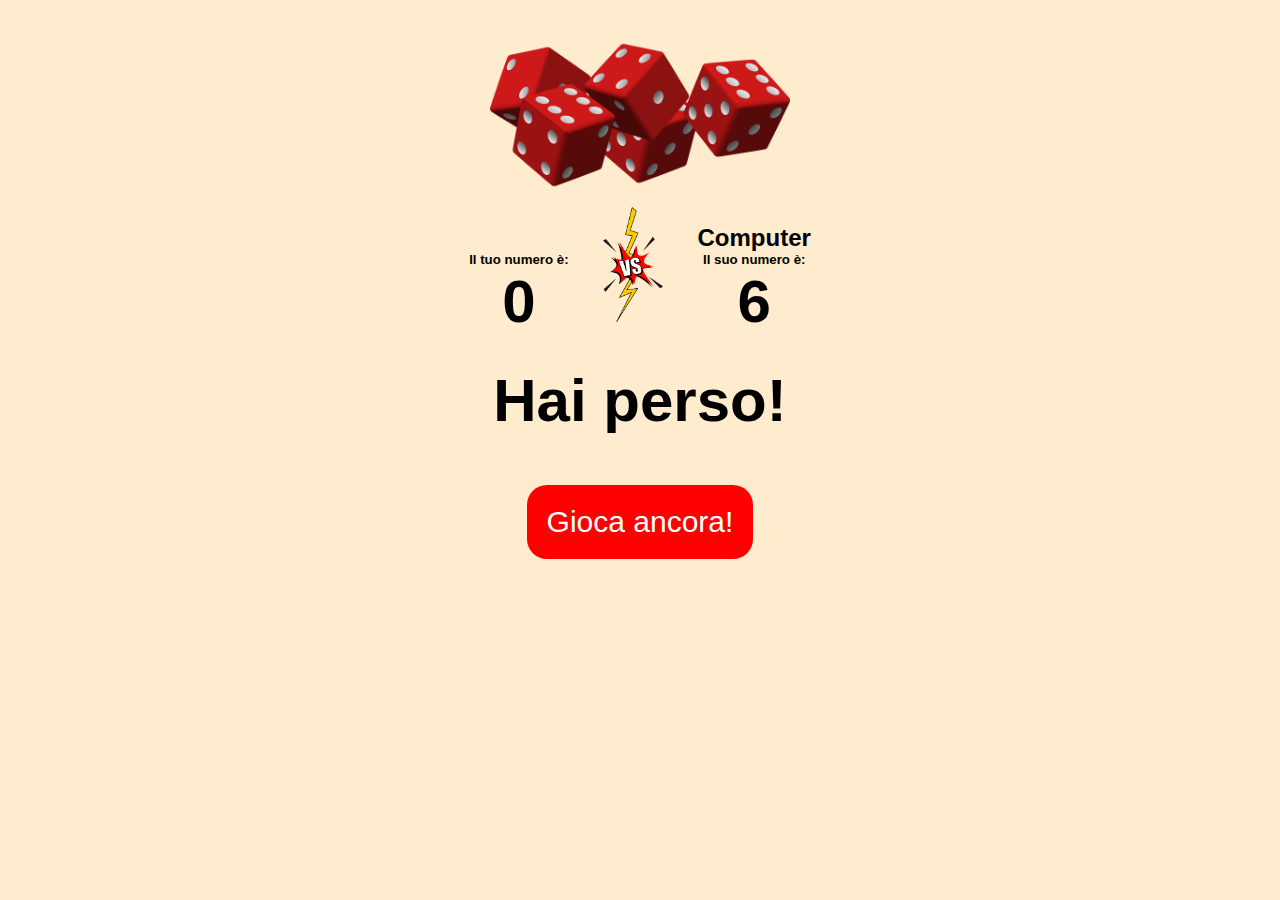
<file: index.html>
<!DOCTYPE html>
<html lang="en">
<head>
    <meta charset="UTF-8">
    <meta http-equiv="X-UA-Compatible" content="IE=edge">
    <meta name="viewport" content="width=device-width, initial-scale=1.0">
    <title>js-mail-dadi</title>
    <link rel="stylesheet" href="./style/style.css">
</head>
<body>
    <div class="container">
        <!-- img dadi  -->
        <div>
            <img class="dadi" src="./img/dice-161376_1280.png" alt="">
        </div>
        <!-- sezione punteggio utente  -->
        <div class="tuo">
            <h2 id="nomeUtente"></h2>
            <h5>Il tuo numero è:</h5>
            <h3 id="ng"></h3>
        </div>
        <!-- img vs  -->
        <img class="vs" src="./img/comic-vs-versus-1.png" alt="">
        <!-- sezione punteggio computer  -->
        <div class="pc">
            <h2 class="pcnome"> Computer</h2>
            <h5 >Il suo numero è:</h5>
            <h3 id="np"></h3>
        </div>
        <!-- sezione Risultato  -->
        <h1 id="risultato"></h1>
        <!-- sezione Gioca ancora  -->
        <input class="bottone" type="button" value="Gioca ancora!" onclick="window.location.reload()">
    </div>
    <script src="./js/giocodadi.js" ></script>
</body>
</html>
</file>
<file: style/style.css>
/*********** GENERICS  ************/
* {
    margin: 0;
    padding: 0;
    box-sizing: border-box;
}

body {
    font-family: 'Open Sans', sans-serif;
    background-color: blanchedalmond;
}

.container{
    margin: 0 auto;
    text-align: center;
    width: 80%;
}

/*********** img dadi  ************/

.dadi{
    width: 300px;
    height: auto;
    margin-top: 40px;
}

/*********** img vs  ************/

.vs{
    width: 60px;
    height: auto;
}

/*********** sezione punteggio utente7computer ************/

.tuo, .pc{
    display: inline-block;
    margin: 30px;
}

#np, #ng{
    font-size: 60px;
}

/*********** sezione Risultato  ************/

#risultato{
    font-size: 60px;
}

/*********** sezione gioca ancora  ************/

.bottone{
    background-color: red;
    border-radius: 20px;
    color: white;
    font-size: 30px;
    border: none;
    padding: 20px;
    margin-top: 50px;
    text-align: center;
}
</file>
